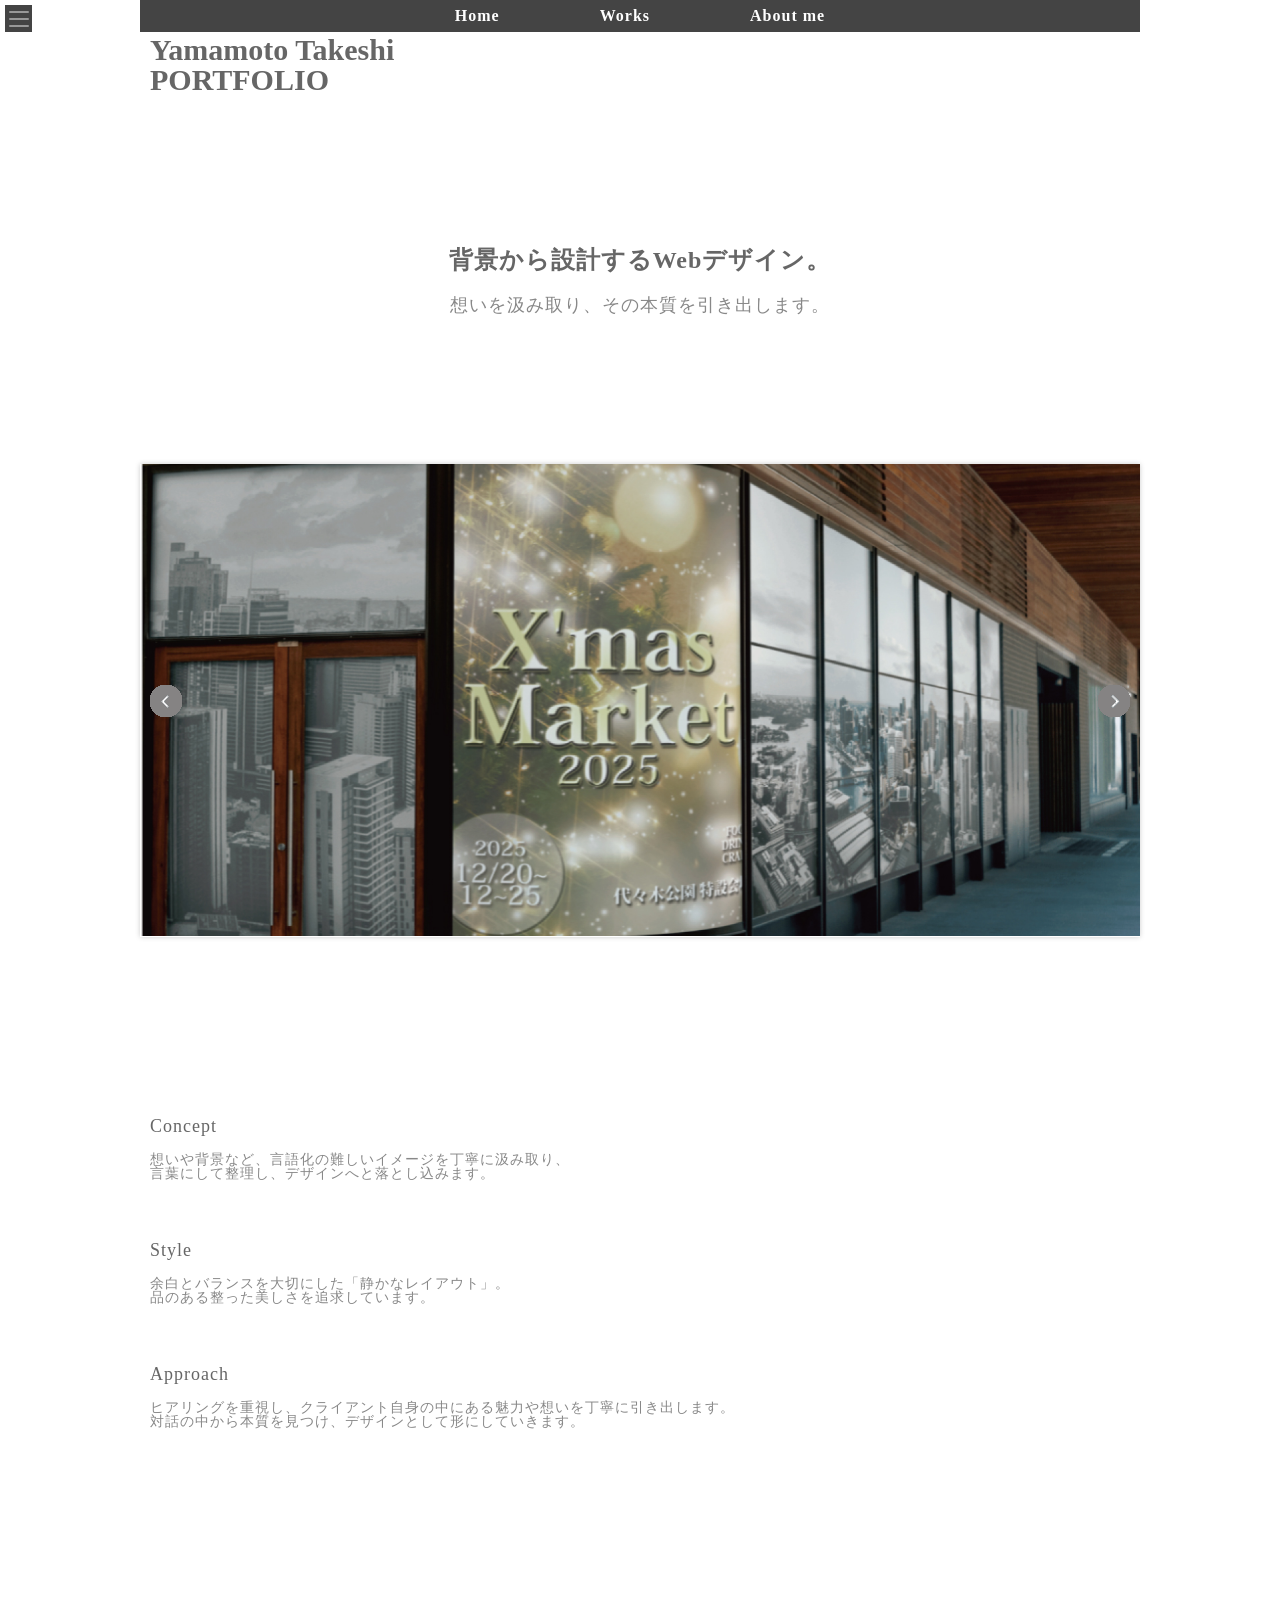
<file: index.html>
<!DOCTYPE html>
<html lang="ja">
<head>
<meta charset="UTF-8">
<meta name="viewport" content="width=device-width, initial-scale=1.0">
<title>HOME | Yamamoto Takeshi</title>
<meta name="description" content="PORTFOLIO">
<link rel="stylesheet" href="css/reset.css">
<link rel="stylesheet" href="css/jquery.bxslider.css">
<link rel="stylesheet" href="css/index.css">
<script src="js/jquery-1.12.3.min.js"></script>
<script src="js/jquery.bxslider.min.js"></script>
<script src="js/hamburger.js" defer></script>
<script src="js/jquery.bxslider.js"></script>
<script src="js/fade-in.js"></script>
<script src="js/fade-in-scroll.js"></script>
</head>

<body>
<div id="wrapper">
	<header>
		<nav>
			<ul>
				<li><a href="index.html">Home</a></li>
				<li><a href="contents.html">Works</a></li>
				<li><a href="about.html">About me</a></li>
			</ul>
		</nav>
	</header>
	<!-- header -->
		
		<div class="hamburger">
			<span></span>
			<span></span>
			<span></span>
		</div>
		<!-- span -->

		<div class="overlay"></div>
		<!-- .overlay -->
		
		<nav class="menu">
			<ul class="fade">
				<li><a href="index.html">Home</a></li>
				<li><a href="contents.html">Works</a></li>
				<li><a href="about.html">About me</a></li>
			</ul>
		</nav>
		<!-- .menu -->
		<!-- .hamburger -->
		
	<main class="clearfix">
		<section id="hero">
			<h1>Yamamoto Takeshi<br>PORTFOLIO</h1>
			<div class="hero-text">
				<h2 class="fade">背景から設計するWebデザイン。</h2>
				<p class="fade">想いを汲み取り、その本質を引き出します。</p>
			</div>
		</section>
		<!-- #hero -->
		
		<div>
			<ul id="bxslider">
				<li><img src="images/index/slider_01.jpg" alt="key"></li>
				<li><img src="images/index/slider_02.png" alt="key"></li>
				<li><img src="images/index/slider_03.png" alt="key"></li>
				<li><img src="images/index/slider_04.jpg" alt="key"></li>
			</ul>
		</div>
		<!-- #bxslider --->
		
		<section class="about">
			<article>
				<h3 class="scroll">Concept</h3>
				<p class="scroll">想いや背景など、言語化の難しいイメージを丁寧に汲み取り、</p>
				<p class="scroll">言葉にして整理し、デザインへと落とし込みます。</p>
			</article>

			<article>
		    	<h3 class="scroll">Style</h3>
		    	<p class="scroll">余白とバランスを大切にした「静かなレイアウト」。</p>
		    	<p class="scroll">品のある整った美しさを追求しています。</p>
			</article>

			<article>
		    	<h3 class="scroll">Approach</h3>
		    	<p class="scroll">ヒアリングを重視し、クライアント自身の中にある魅力や想いを丁寧に引き出します。</p>
		    	<p class="scroll">対話の中から本質を見つけ、デザインとして形にしていきます。</p>
			</article>
		</section>
		<!-- .about -->
	</main>
	<!-- main -->
	<footer>
		<p><small>&copy; 2026 Yamamoto Takeshi. All Rights Reserved.</small></p>
	</footer>
	<!-- footer -->
</div>
<!-- #wrapper -->
</body>
</html>
</file>
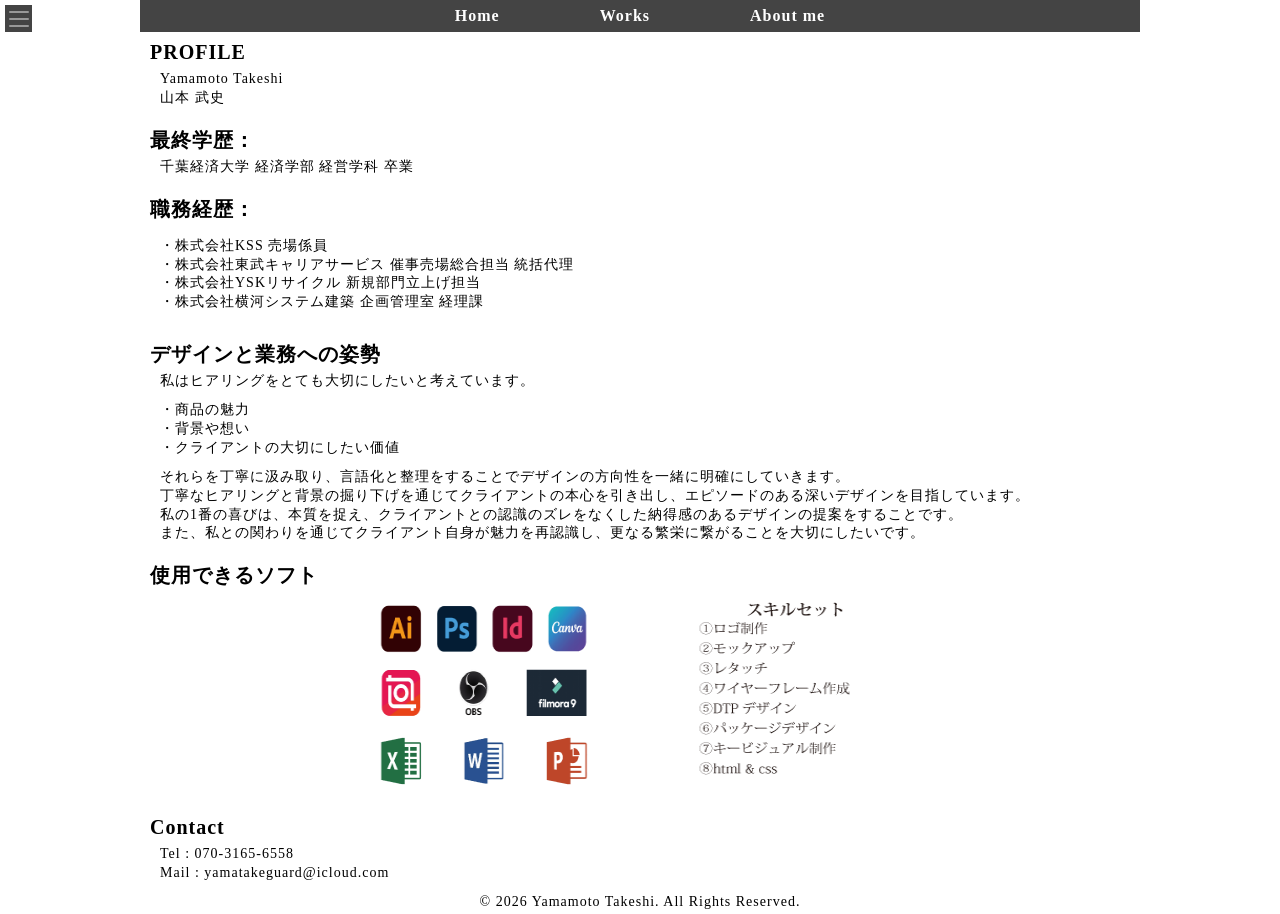
<file: about.html>
<!DOCTYPE html>
<html lang="ja">
<head>
<meta charset="UTF-8">
<meta name="viewport" content="width=device-width, initial-scale=1.0">
<title>About me | Yamamoto Takeshi</title>
<meta name="description" content="PORTFOLIO">
<link rel="stylesheet" href="css/reset.css">
<link rel="stylesheet" href="css/about.css">
<script src="js/jquery-1.12.3.min.js"></script>
<script src="js/hamburger.js" defer></script>
<script src="js/fade-in.js"></script>
<script src="js/fade-in-scroll.js"></script>
</head>
<body>
<div id="wrapper">
	<header>
		<nav>
			<ul>
				<li><a href="index.html">Home</a></li>
				<li><a href="contents.html">Works</a></li>
				<li><a href="about.html">About me</a></li>
			</ul>
		</nav>
	</header>
	<!-- header -->
		
	<div class="hamburger">
		<span></span>
		<span></span>
		<span></span>
	</div>
	<!-- span -->

	<div class="overlay"></div>
	<!-- .overlay -->
		
	<nav class="menu">
		<ul>
			<li><a href="index.html">Home</a></li>
			<li><a href="contents.html">Works</a></li>
			<li><a href="about.html">About me</a></li>
		</ul>
	</nav>
	<!-- .menu -->
	<!-- .hamburger -->
	
	<main class="clearfix fade">

		<section class="profile">
			<h2>PROFILE</h2>
			<article>
				<p>Yamamoto Takeshi</p>
				<p>山本 武史</p>
			</article>
		</section>
		<!-- .profile-->
			
		<section>
			<h2>最終学歴：</h2>
			<article>
				<p>千葉経済大学 経済学部 経営学科 卒業</p>
			</article>
		</section>
		<!-- 最終学歴 -->
		
		<section>
			<h2>職務経歴：</h2>
				<article>
					<ul>
						<li>・株式会社KSS 売場係員</li>
						<li>・株式会社東武キャリアサービス 催事売場総合担当 統括代理</li>
						<li>・株式会社YSKリサイクル 新規部門立上げ担当</li>
						<li>・株式会社横河システム建築 企画管理室 経理課</li>
					</ul>
				</article>
		</section>
		<!-- 職務経歴 -->
			
		<section class="work">
			<h2>デザインと業務への姿勢</h2>
				<article>
					<p>私はヒアリングをとても大切にしたいと考えています。</p>
						<ul>
							<li>・商品の魅力</li>
							<li>・背景や想い</li>
							<li>・クライアントの大切にしたい価値</li>
						</ul>
					<p>それらを丁寧に汲み取り、言語化と整理をすることでデザインの方向性を一緒に明確にしていきます。</p>
					<p>丁寧なヒアリングと背景の掘り下げを通じてクライアントの本心を引き出し、エピソードのある深いデザインを目指しています。</p>
					<p>私の1番の喜びは、本質を捉え、クライアントとの認識のズレをなくした納得感のあるデザインの提案をすることです。</p>
					<p>また、私との関わりを通じてクライアント自身が魅力を再認識し、更なる繁栄に繋がることを大切にしたいです。</p>
				</article>
		</section>
		<!-- .work -->
		
		<section>
			<h2>使用できるソフト</h2>
			<article class="soft">
				<img src="images/about/about01.png" alt="ソフト一覧">
				<img src="images/about/about02.png" alt="スキル一覧">
			</article>
		</section>
		
		<section id="contact">
			<h2>Contact</h2>
			<article>
				<address>
					<p>Tel : 070-3165-6558</p>
					<p>Mail : yamatakeguard@icloud.com</p>
				</address>
			</article>
		</section>
		<!-- #contact -->
		
	</main>
	<!-- main -->
	<footer>
		<p><small>&copy; 2026 Yamamoto Takeshi. All Rights Reserved.</small></p>
	</footer>
	<!-- footer -->
</div>
<!-- #wrapper -->
</body>
</html>
</file>
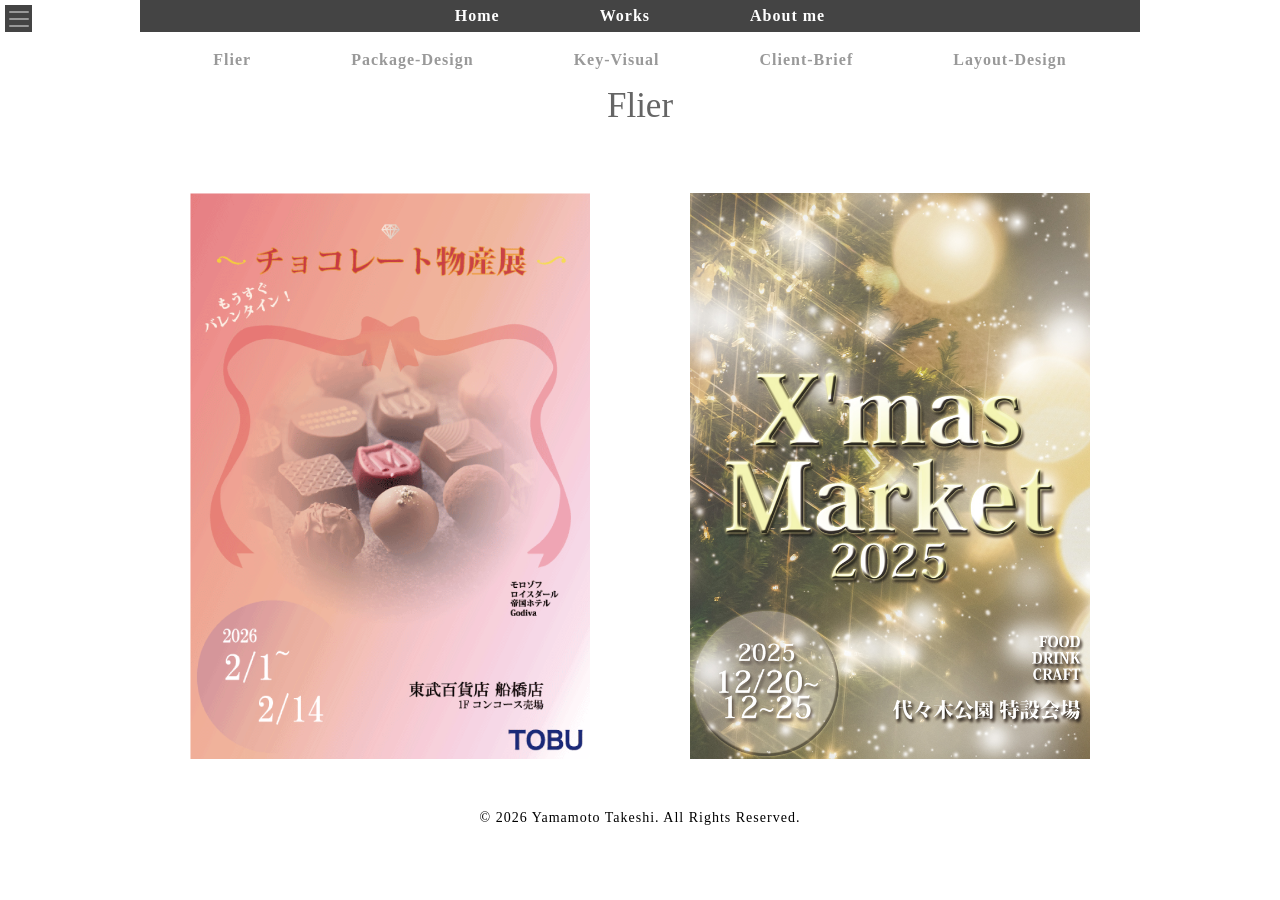
<file: contents.html>
<!DOCTYPE html>
<html lang="ja">
<head>
<meta charset="UTF-8">
<meta name="viewport" content="width=device-width, initial-scale=1.0">
<title>Works | Yamamoto Takeshi</title>
<meta name="description" content="PORTFOLIO">
<link rel="stylesheet" href="css/reset.css">
<link rel="stylesheet" href="css/contents.css">
<script src="js/jquery-1.12.3.min.js"></script>
<script src="js/hamburger.js" defer></script>
<script src="js/contents_menu.js" defer></script>
<script src="js/fade-in.js"></script>
<script src="js/fade-in-scroll.js"></script>
</head>
<body>
<div id="wrapper">
	<header>
		<nav>
			<ul>
				<li><a href="index.html">Home</a></li>
				<li><a href="contents.html">Works</a></li>
				<li><a href="about.html">About me</a></li>
			</ul>
		</nav>
	</header>
	<!-- header -->

	<div class="hamburger">
		<span></span>
		<span></span>
		<span></span>
	</div>
	<!-- span -->
				
	<div class="overlay"></div>

	<nav class="menu contents">
		<ul>
			<li class="menu_flier"><a href="javascript:void(0)">Flier</a></li>
			<li class="menu_ps"><a href="javascript:void(0)">Package-Design</a></li>
			<li class="menu_key-visual"><a href="javascript:void(0)">Key-Visual</a></li>
			<li class="menu_client-brief"><a href="javascript:void(0)">Client-Brief</a></li>
			<li class="menu_layout"><a href="javascript:void(0)">Layout-Design</a></li>
		</ul>
	</nav>
	<!-- .menu -->
	<!-- .hamburger -->

	<main class="clearfix fade">
		<nav class="content">
			<ul class="fade">
				<li class="menu_flier"><a href="javascript:void(0)">Flier</a></li>
				<li class="menu_ps"><a href="javascript:void(0)">Package-Design</a></li>
				<li class="menu_key-visual"><a href="javascript:void(0)">Key-Visual</a></li>
				<li class="menu_client-brief"><a href="javascript:void(0)">Client-Brief</a></li>
				<li class="menu_layout"><a href="javascript:void(0)">Layout-Design</a></li>
			</ul>
		</nav>

		<section id="Flier">
			<h1>Flier</h1>
			<div class="flex">
				<ul class="fade">
					<li class="flier01"><img src="images/flier/flier_01.png" alt="key"></li>
					<li class="flier02"><img src="images/flier/flier_04.jpg" alt="key"></li>
				</ul>
			</div>
			<!-- .flex -->
		</section>

		<article id="flier_menu">
			<section class="flier01">
				<h2>Design Focus</h2>
				<p>第1の目的として、通行人の人達にバレンタインが近づいていることをアピールし、贈り物を考えるきっかけ作りをしています。</p>
				<p>第2に直接的なチョコレートのイメージを広告に配置することで、贈り物選びに誘導を掛けています。</p>
				<p>第3に繰り返し視認されることで、徐々に購買意欲を促すことを目的としています。</p>
				<p>中・長期的にじわりじわりと広告効果を高める設計を意識しています。</p>
				<!-- design focus -->
			</section>

			<section class="flier01">
				<h2>Mock-Up</h2>
				<img src="images/flier/flier_02.png" alt="key">
				<!-- mock up -->
			</section>

			<section class="flier01">
				<h2>Final artwork</h2>
				<div class="flex">
					<ul>
						<li><img src="images/flier/flier_01.png" alt="key"></li>
						<li><img src="images/flier/flier_03.png" alt="key"></li>
					</ul>
				</div>
			</section>
			<!-- .flier01 -->
				
			<section class="flier02">
				<h2>Design Focus</h2>
					<p>デザイン全体に煌びやかな印象を持たせました。</p>
					<p>クリスマスを特別な日にしてくれるイベントとして、来場者に期待感を持って来て欲しいと思い制作しています。</p>
					<p>キラキラと輝く模様は、大きさの違うブラシでレイヤーを分け透明度を変化させることで深みが出しています。</p>
			</section>
			<!-- design focus -->
			<section class="flier02">
				<h2>Mock-Up</h2>
				<img src="images/flier/flier_06.jpg" alt="key">
			</section>
			<!-- mock up -->
			<section class="flier02">
				<h2>Final artwork</h2>
				<img src="images/flier/flier_04.jpg" alt="key">
				<!-- final art work -->
			</section>
			<!-- final art work -->
		</article>
		<!-- #flier_menu -->
		
		<article id="Package">
			<section class="package01">
				<h1>Package-Design</h1>
			</section>

			<section class="package01">
				<h2>Package Preview</h2>
				<img src="images/package/package01.png" alt="key">
				<!-- mock up -->
			</section>
			<!-- .package01 -->

			<section class="package01">
				<h2>Design Focus</h2>
				
				<section>
				<h3>ブランド名：Plus One</h3>
					<p>「日常を一段上のステージへ導く」という想いを込めて<br>
						Plus Oneと名付けました。</p>
				</section>
				
				<section>
				<h3>コンセプト：男性向けハイブランドコスメ</h3>
					<p>美容への関心をもつ男性が増えていることや<br>
						自分磨きに使って欲しいと想う女性からのプレゼントを想定しています。</p>
				</section>
				
				<section>
				<h3>特徴：</h3>
					<p>この商品1つで全て完結できる設計がポイントです。</p>
					<p>「失敗しなさそう」な印象や「とりあえずこれを選べば安心」と感じていただける様に、分かり易い商品構造を目指しています。</p>
					<p>ハイブランドらしい品の良さを出すため、黒のベースカラーを選びました。<br>
						大きく余白を取り、さらに縁を白くすることで視線を中央へ誘導させています。</p>
					<p>正面には内容物とキャッチコピーを配置し分かり易さを重視しました。</p>
				</section>
				
				<section>
				<h3>ブランドロゴ</h3>
					<p>・飛躍を象徴させる羽のモチーフ</p>
					<p>・数字と＋記号で記憶に残りやすくさせる</p>
					<p>・一部アクセントカラーを使用して背景に負けない視認性の確保</p>
				</section>
			</section>
			<!-- design focus -->
			
			<section class="package01">
				<h2>Package Layout</h2>
				<img src="images/package/package02.png" alt="key">
				<!-- 展開図 -->
			</section>

		</article>
		<!-- #Package -->
		
		<section id="Key-visual">
			<article class="concept">
				<section>
					<h1>Key-Visual</h1>
				</section>
				<section>
					<h2>Concept</h2>
					<p>GINZA SIXにて行うイベントを企画から考えデザインしました。現地に訪れ、マッチするイベントを広告に落とし込んだ作品です。</p>
				</section>
			</article>
			<!-- .consept -->
			<div class="flex">
				<ul>
					<li class="key-visual01"><img src="images/key-visual/key-visual_05.png" alt="key"></li>
					<li class="key-visual02"><img src="images/key-visual/key-visual_06.png" alt="key"></li>
				</ul>
			</div>
		<!-- .flex -->
		</section>
		<!-- #Key-visual -->

		<article id="Key-visual_menu">
			<section class="key-visual01">
				<h2>Final artwork</h2>
				<img src="images/key-visual/key-visual_05.png" alt="key">
			</section>
			<!-- Final artwork -->
			<section class="key-visual01">
				<h2>Process(制作背景)</h2>
				<p>実際にGINZA SIXを訪れ、奥行きと高さが印象的な空間でした。</p>
				<p>光や音といった抽象的な表現物が活かせる環境だと感じました。</p>
				<p>よみぃさんのピアノコンサートを選んだ理由は以下です。</p>
				<p>①ピアノの音色が現地の空気を壊さない</p>
				<p>②既存のファンがいる</p>
				<p>③人柄や演出を私自身が視聴しており信頼がある</p>
				<p>GINZA SIXの空気を壊さず、盛り上げるイベントとしてぜひ実現したいと感じました。</p>
			</section>
			<!-- process -->
			<section class="key-visual01">
				<h2>Design Focus(アプローチ)</h2>
				<p>よみぃとピアノを1番大切にし中央に大きく配置しました。</p>
				<p>誰の・何のイベントかパっと見で分かる様にデザインしています。</p>
				<p>背景に「羽を薄く装飾し、ピアノ全体にオーバレイ」を加えています。</p>
				<p>広告全体でよみぃさんの奏でるピアノの旋律がとても美しいことを表現したいと考えました。</p>
			</section>
			<!-- design focus -->
			<section class="key-visual01">
				<h2>Mock-Up</h2>
				<img src="images/key-visual/key-visual_01.png" alt="key">
			</section>
			<!-- mock-up -->
			<!-- .key-visual01 -->
			
			<section class="key-visual02">
				<h2>Final artwork</h2>
				<img src="images/key-visual/key-visual_06.png" alt="key">
			</section>
			<!-- final artwork -->
			<section class="key-visual02">
				<h2>Design Focus</h2>
				<p>GINZA SIXのオリジナルテナントのオープン告知です。</p>
				<p>GINZA SIXという空間を壊さないことに重点を置き、その中で何を置くべきかを考えました。</p>
				<p>「香り」は主張しすぎず、それでいて確かな存在感があります。</p>
				<p>空間に自然に溶け込むその特性に着目し、PERFUME SHOPをデザインしました。</p>
				<p>ロゴはGINZA SIXのGとSを使いフレグランスボトルを想起させるモチーフにしています。</p>
			</section>
			<!-- design focus -->
			<section class="key-visual02">
				<h2>Mock-Up</h2>
				<img src="images/key-visual/key-visual_07.jpg" alt="key">
			</section>
			<!-- mock-up -->
			<!-- .key-visual02 -->
		</article>
		<!-- #Key-visual_menu -->
		
		<article id="Client-brief_menu">
			<section id="client-brief01">
				<h1>Client-brief</h1>
				<p>クライアントの要望をヒアリングし、イメージやコンセプトのすり合わせを重ねながらデザインへと落とし込んだ作品です。</p>
				<p>要望だけでなくその背景に踏み込み、クライアントの想いを丁寧に引き出し設計しました。</p>
			</section>
			<!-- Client-brief -->
			<section id="client-brief01">
				<h2>Key visual</h2>
				<img src="images/client-brief/client-brief_06.jpg" alt="key">
			</section>
			<!-- Key visual -->
			<section id="client-brief01">
				<img src="images/client-brief/client-brief_03.png" alt="key">
				<p>ヒヤリングを通してこちらの企業イメージは「静かな生活ブランド」の形成だと感じました。</p>
				<p>企業の想いを引き出す事ができ「忙しい日常の中で、身体と心を整える」という商品コンセプトへたどり着くことができました。</p>
			</section>
			<!-- ヒヤリングシート -->
			<section id="client-brief01">
				<h2>Final artwork</h2>
				<p>朝食の印象を強くするため朝の背景を入れると同時に、</p>
				<p>青と白をメインカラーにおいてプロテインのイメージを払拭し身体に優しい印象を与えています。</p>
				<p>修正依頼としてProteinをMorningに変え、メインのフレーク画像を大きくしました。</p>
				<img src="images/client-brief/client-brief_01.png" alt="key">
			</section>
			<!-- final artwork -->
			<section id="client-brief01">
				<h2>Concept design</h2>
				<p>ヒヤリング内容から感じた所感でコンセプトイメージをデザインしたものです。</p>
				<p>方向性は良かったのでブラッシュアップさせていく形で修正を掛けていきました。</p>
				<img src="images/client-brief/client-brief_08.png" alt="key">
			</section>
			<!-- concept design -->
			<!-- .client-brief01 -->
		</article>
		<!-- #Client-brief_menu -->
		
		<article id="Layout">
			<section>
				<h1>Layout Design<br>
				(空間デザイン)</h1>
				<p>私が通った訓練校のレイアウトとその様子です。</p>
				<p>机は全てモニターに視線が向くよう配置されています。<br>
					「左4列・右2列」の構成で中央に通路を設けたレイアウトとなっています。</p>
				<h2>現在レイアウト</h2>
				<img src="images/Layout/Layout_01.png" alt="現在レイアウト">
				<img src="images/Layout/Layout_03.png" alt="現在イメージ">
				<h2>課題</h2>
				<p>教育体制の特徴として全員が講義についていけるよう、講義を適宜中断し理解が追いついていない受講生の元へ行き、その場でフォローを行う体制をとっています。</p>
				<p>その中で感じたことは、動線が狭いため人の流れが悪く、講義の進行にも影響を及ぼしている点でした。</p>
				<p>私なりに解決に向けた新しいレイアウトを考案し、空間デザインとしてまとめました。</p>
			</section>
			
			<section>
				<h2>改善レイアウト</h2>
				<p>対向式オフィスレイアウトに変更し、訓練校としてより実務を想定したオフィス空間を設計しました。</p>
				<img src="images/Layout/Layout_02.png" alt="新レイアウト">
				<img src="images/Layout/Layout_04.jpg" alt="新レイアウトイメージ">
				<p>課題であった動線は、講師が生徒の元へ行き易いように改善しています。同時に受講生の離着席をスムーズにすることもねらいの1つです。</p>
				<p>また、全員が対面で会議ができる様になることでグループワークが行い易い環境も作れると考えています。</p>
				<img src="images/Layout/Layout_05.jpg" alt="パーテーション">
				<p>さらに工夫として、対面席にはデスクパーテーションを置きたいと考えています。視線を遮る事で、プライバシー確保と集中力の分散を防ぐ効果を期待しています。</p>
				<h2>新たな課題</h2>
				<p>新たな課題として、Google Meetなどの画面共有アプリの導入が必須となることがあげられます。</p>
			</section>
		</article>
		<!-- #Layout -->
				
		<footer>
			<p><small>&copy; 2026 Yamamoto Takeshi. All Rights Reserved.</small></p>
		</footer>
		<!-- footer -->
	</main>
	<!-- main -->
</div>
<!-- #wrapper -->
</body>
</html>
</file>
<file: css/index.css>
@charset "utf-8";

html {
	font-size: 62.5%;
}



/*** clearfix ***/
.clearfix::after{
    content: "";
    display: block;
    clear: both;
}


/*** wrapper ***/
#wrapper{
	max-width: 1000px;
	margin: 0 auto;
}



/*** main ***/
main{
	height: auto;
	width: 100%;
}



/*** hearder ***/
header nav ul {
	gap: 10%;
}

header nav ul li a {
	display: block;
}



/*** font-family ***/
body{
	font-family: serif;
}



/*** text-decoration ***/
a{
	text-decoration: none;
}



/*** ハンバーガーボタン ***/
.hamburger
{
	/*** 横棒 ***/
	flex-direction: column;/* flexの縦並べ */
	gap: 5px;
	/*** 押し込みアニメーション ***/
	transition: transform 0.15s ease, box-shadow 0.15s ease;
}

.hamburger:active{
	transform: scale(0.92);
}

.hamburger span {
	display: block;
	height: 2px;/* 線の太さ */
	width: 80%;/* 線の広さ＝長さ */
	border-radius: 10px;
}

.hamburger:hover
{
	opacity: 0.5;
}



/*** ハンバーガーメニュー ***/
.menu
{
	width: auto;/* menuの大きさ */
	border-right: 1px solid #999;/* 境界線 */
	transform: translateX(-100%);/* ハンバーガーメニュの初期位置 */
	transition: transform 0.2s ease;/*スライド速度 */
}



/*** ハンバーガーメニューのactive処理 ***/
.menu.active {
  transform: translateX(0);/* スライド後のポジション */
}



/*** ハンバーガーメニュー表示時に背景をグレーにする ***/
.overlay {
	position: fixed;
	top: 0;
	left: 0;
	width: 100%;
	height: 100%;
	opacity: 0;/* 要素（色）を隠すための処理 */
	visibility: hidden;/* ハンバーガーメニューを出す前 */
	transition: 0.2s ease;/* 戻る速度 */
}

.overlay.active {
  opacity: 1;/* 要素（色）が完全表示される */
  visibility: visible;
}



/*** ハンバーガーメニュー内の編集 ***/
.menu ul li a {
	display: block;
	position: relative;/* hoverした時に下線を出す */
}

.menu ul li a::after{
	content: "";
	position: absolute;
	height: 1px;/* 線の太さ */
	transition: width 0.2s ease;/* 速さ */
	left: 0;
	bottom: 1rem;/* 下線位置 */
	width: 0;/* hoverしてない時 */
}

.menu ul li a:hover::after {
	width: 100%;
}



/*** flex ***/
header nav ul,
.hamburger {
	display: flex;
	justify-content: center;
	align-items: center;
}



/*** 背景色 ***/
header,
.hamburger
{
	background: #444;
}

body,
main,
.menu
{
	background: #fff;
}

.hamburger span,
.menu ul li a::after
{
	background: #999;
}

.overlay
{
  background: rgba(0,0,0,0.3);
}



/*** 高さ調整 ***/
header nav ul li a {
	padding: 0.5em 0;
	box-sizing: border-box;

}



/*** ハンバーガーボタン ***/
.hamburger {
	width: 25px;
	height: 25px;
	border: 1px solid #444;
	cursor: pointer;
}



/*** ポジション調整 ***/
.menu,
section h1
{
	padding: 0.1em 1rem;
	box-sizing: border-box;
}

.hamburger
{
	position: fixed;/* ハンバーガーボタンの位置 */
	top: 5px;
	left: 5px;
}

.menu
{
	position: fixed;/* ハンバーガーメニューの位置 */
	top: 0;
	left: 0;
}



/*** 文字間隔 ***/
ul li,
article h3,
section h2,
p
{
	letter-spacing: 0.1rem;
}



/*** 太字 ***/
a,
section h1,
section h2
{
	font-weight: bold;
}



/*** 中央寄せ ***/
section h2,
#hero p,
footer
{
	text-align: center;
}



/*** スクリーン比率 ***/
header,
#bxslider img,
.about
{
	width: 100%;
	margin: 0 auto;
}



/*** height ***/
img
{
	height: auto;
}

.menu
{
	height: 100%;
	box-sizing: border-box;
}



/*** 幅間隔調整 ***/
article
{
	padding: 3em 0;
	box-sizing: border-box;
}

main section h2,/* キャッチコピー */
main section article h3/* 見出し */
{
	margin-bottom: 1em;
	box-sizing: border-box;
}

#hero div,/* キャッチコピー */
.about/* about全体 */
{
	padding: 15em 1rem;
	box-sizing: border-box;
}

.menu ul/* ハンバーガーメニュー */
{
	padding: 10rem 0;
	box-sizing: border-box;
}

.menu ul li a/* ハンバーガーメニュー */
{
	padding: 1em 0;/* 空白部分を選択出来る様に */
	box-sizing: border-box;
}



/*** z-index ***/
.hamburger {
	z-index: 1000;
}

.menu {
	z-index: 900;
}

.overlay {
  z-index: 800; /* menuより下 */
}



/*** カラー ***/
nav ul li a:hover/* ハンバーガーメニュー */
{
	color: #000;
}

#hero p,/* キャッチコピー */
article p/* about詳細 */
{
	color: #888;
}

header nav ul li a
{
	color: #fff;
}

section h1,/* 氏名 *//* PORTFOLIO */
#hero h2,/* キャッチコピー */
article h3/* 見出し */
{
	color: #666;
}

nav ul li a,/* ハンバーガーメニュー */
header nav ul li a:hover
{
	color: #999;
}



/*** フォントサイズ ***/
nav ul li a
{
	font-size: 1.6rem;
}

section h1/* 氏名 */
{
	font-size: 3rem;
}
section h2/* キャッチコピー */
{
	font-size: 2.4rem;
}

#hero p,/* キャッチコピー */
main section article h3/* 見出し */
{
	font-size: 1.8rem;
}

footer p,
article p/* about詳細 */
{
	font-size: 1.4rem;
}
/**************************************/
/*** responsive ***/
@media screen and (max-width:768px) {
	#wrapper,
	main
	{
		width: 100%;
	}
	
	/* スマホ用に文字の横付け回避 */
	section
	{
		width: 100%;
		padding: 0 1.6rem;
		box-sizing: border-box;
		margin: 0 auto;
	}
	
	article{
		padding: 2rem;
	}
	
	h1{
		text-align: center;	
	}
}
/**************************************/
</file>
<file: css/about.css>
@charset "utf-8";

html {
	font-size: 62.5%;
	box-sizing: border-box;
}



/*** clearfix ***/
.clearfix::after{
    content: "";
    display: block;
    clear: both;
}



/*** body ***/
body{
	background-color: #fff;
	font-family: serif;
}



/*** a ***/
a{
	text-decoration: none;
	font-weight: bold;
}



/*** wrapper ***/
#wrapper{
	max-width: 1000px;
	margin: 0 auto;
}



/*** header ***/
header{
	width: 100%;
	background: #444;
}

header nav ul{
	display: flex;
	justify-content: center;
	align-items: center;
	gap: 10%;
	font-size: 1.6rem;
}

header nav ul li a {
	display: block;
	padding: 0.5em 0;
	color: #fff;
}



/*** 文字間隔 ***/
p,
section h2,
ul li
{
	letter-spacing: 0.1rem;
}



/*** hoverアクション ***/
header nav ul li a:hover{
	color: #999;
}

.hamburger:hover {
	opacity: 0.5;
	cursor: pointer;
}

.menu ul li a::after{
	content: "";
	position: absolute;
	height: 1px;/* 線の太さ */
	transition: width 0.2s ease;/* 速さ */
	left: 0;
	bottom: 1rem;/* 下線位置 */
	width: 0;/* hoverしてない時 */
	background: #999;
}

.menu ul li a:hover::after {
	width: 100%;
}

.menu ul li a:hover {
	color: #000;
}


/*** main ***/
main{
	height: auto;
	width: 100%;
	background-color: #fff;
}



/*** hamburgerの箱 ***/
.hamburger {
	position: fixed;
	display: flex;
	/*** hamburgerの位置 ***/
	top: 5px;
	left: 5px;
	/*** 箱の大きさ ***/
	width: 25px;
	height: 25px;
	background-color: #444;
	border: 1px solid #444;
	cursor: pointer;
	z-index: 1000;
	/*** 横棒 ***/
	flex-direction: column;/* flexの縦並べ */
	justify-content: center;
	align-items: center;
	gap: 0.5rem;
	/*** 押し込みアニメーション ***/
	transition: transform 0.15s ease, box-shadow 0.15s ease;
}

.hamburger:active{
	transform: scale(0.92);
}

.hamburger span {
	display: block;
	height: 2px;/* 線の太さ */
	background-color: #999;
	width: 80%;/* 線の広さ＝長さ */
	border-radius: 10px;
}



/*** ハンバーガーメニュー ***/
.menu {
	position: fixed;
	/*** menuの位置 ***/
	top: 0;
	left: 0;
	z-index: 900;
	/*** menuの大きさ ***/
	width: 100px;
	height: 100%;
	background-color: #fff;
	font-size: 1.8rem;
	border-right: 1px solid #999;/* 境界線 */
	transform: translateX(-100%);/* ハンバーガーメニュの初期位置 */
	transition: transform 0.2s ease;/*スライド速度 */
}



/*** ハンバーガーメニューのactive処理 ***/
.menu.active {
	transform: translateX(0);/* スライド後のポジション */
}



/*** ハンバーガーメニュー表示時に背景をグレーにする ***/
.overlay {
	position: fixed;
	top: 0;
	left: 0;
	width: 100%;
	height: 100%;
	opacity: 0;/* 要素（色）を隠すための処理 */
	visibility: hidden;/* ハンバーガーメニューを出す前 */
	transition: 0.2s ease;/* 戻る速度 */
	z-index: 800; /* menuより下 */
	background: rgba(0,0,0,0.3);
}

.overlay.active {
	opacity: 1;/* 要素（色）が完全表示される */
	visibility: visible;
}



/*** hamburgermenuの編集 ***/
.menu ul {
	padding: 10rem 0;
	box-sizing: border-box;
}

.menu ul li a {
	display: block;
	padding: 2rem 0px;/*** 空白部分を選択出来る様に ***/
	color: #999;
	position: relative;/* hoverした時に下線を出す */
}



/*** section毎の隙間 ***/
section {
	width: 100%;
	padding: 1rem;
	box-sizing: border-box;
}



/*** 見出し(h2) ***/
section h2 {
	font-size: 2rem;
	font-weight: bold;
	margin-bottom: 0.5em;
}



/*** 内容文(p) ***/
section ul li,
section p,
footer {
	font-size: 1.4rem;
	margin-bottom: 0.35em;
}



/*** 内容部分(p)の位置調整 ***/
.menu,
section article {
	padding: 0 1rem;
}



/*** 箇条書き部分の隙間調整 ***/
section ul {
	padding: 1em 0;
}



/*** 中央寄せ ***/
.soft,
footer {
	text-align: center;
}



/*** width ***/
.soft img{
	width: 210px;
	height: 200px;
	padding: 0 5rem;
}

/******************************************/
/*** responsive ***/
@media screen and (max-width:768px) {
	#wrapper,
	main
	{
		width: 100%;
	}
	
	main{
		height: auto;	
	}
	
	/* スマホ用に文字の横付け回避 */
	section
	{
		width: 100%;
		padding: 1rem 1.6rem;
		box-sizing: border-box;
	}
}
/******************************************/
</file>
<file: css/contents.css>
@charset "utf-8";

html {
	font-size: 62.5%;
}



/*** clearfix ***/
.clearfix::after{
    content: "";
    display: block;
    clear: both;
}



/*** font-family ***/
body{
	font-family: serif;
}



/*** wrapper ***/
#wrapper{
	max-width: 1000px;
	margin: 0 auto;
}



/*** ハンバーガーメニューボタン ***/
.hamburger {
	width: 25px;
	height: 25px;/* 箱の大きさ */
	border: 1px solid #444;/* 外枠 */
	/*** 押し込みアニメーション ***/
	transition: transform 0.15s ease, box-shadow 0.15s ease;
}

.hamburger:active{
	transform: scale(0.92);
}



/*** span ***/
span {
	display: block;
	height: 2px;/* 線の太さ */
	width: 80%;/* 線の広さ＝長さ */
	border-radius: 10px;
}



/*** ハンバーガーメニュー ***/
.menu {
	border-right: 1px solid #999;/* 境界線 */
	transform: translateX(-100%);/* ハンバーガーメニュー初期位置 */
	transition: transform 0.2s ease;/* 表示速度 */
}

.menu.active/* 表示位置 */
{
  transform: translateX(0);
}



/*** ハンバーガーメニュー表示時に背景をグレーにする ***/
.overlay {
	background: rgba(0,0,0,0.3);
	opacity: 0;
	visibility: hidden;
	transition: 0.2s ease;
}

.overlay.active {
	opacity: 1;
	visibility: visible;
}



/*** ハンバーガーメニューのhoverアクション ***/
.menu ul li a {
	position: relative;
}

.menu ul li a::after{
	content: "";
	position: absolute;
	height: 1px;/* 下線太さ */
	transition: width 0.2s ease;/* 速度 */
	left: 0;/* 初期位置 */
	bottom: 1rem;/* 下線位置 */
	width: 0;/* 初期長さ */
}

.menu ul li a:hover::after {
	width: 100%;
}



/*** object-fit ***/
section img {
	object-fit: contain;
}



/*** hoverした時に半透明化とカーソル表示 ***/
.hamburger:hover,
#Key-visual img:hover,
#Flier img:hover {
	opacity: 0.5;
	cursor: pointer;
}



/*** ポジション ***/
.overlay,
.menu/* ハンバーガーメニュー */
{
	position: fixed;
	top: 0;
	left: 0;
}

.hamburger
{
	position: fixed;
	top: 5px;
	left: 5px;
}



h1{
	font-size: 3.5rem;
	margin-bottom: 5rem;
	opacity: 0.6;
	font-weight: 500;
}

h3{
	width: 60%;
	text-align: left;
}

h2{
	opacity: 0.7;
}


/*** 横の中央寄せ ***/
main .content ul,
header nav ul,
#Key-visual ul,
.hamburger
{
	justify-content: center;
}

h2,
.concept,
footer{
	text-align: center;
}

/*** 縦向き ***/
section,
.hamburger {
	flex-direction: column;
}



/*** 縦の中央寄せ ***/
.hamburger,
header nav ul,
section
{
	align-items: center;
}



/*** gap ***/
.hamburger {
	gap: 0.5rem;
}

main .content ul,
header nav ul
{
	gap: 10%;
}



/*** 背景色 ***/
header nav,
.hamburger
{
	background: #444;
}


.menu ul li a::after,
span
{
	background-color: #999;
}

body,
main,
.menu
{
	background-color: #fff;
}


/*** カラー ***/
.menu ul li a:hover,
main .content ul li a:hover
{
	color: #000;	
}

.menu ul li a,
header a:hover,
main .content ul li a
{
	color: #999;
}

header nav ul li a
{
	color: #fff;
}



/*** height ***/
.overlay,
.menu
{
	height: 100%;
}

section,
main,
img
{
	height: auto;
}



/*** z-index ***/
.overlay {
  z-index: 800; /* ,menuより下 */
}

.menu {
	z-index: 900;
}

.hamburger {
	z-index: 1000;
}



/*** 太字 ***/
a,
section h2,
h3
{
	font-weight: bold;
}



/*** text-decoration ***/
a{
	text-decoration: none;
}



/*** 見出し下線 ***/
main h2
{
	text-decoration: underline;
	text-decoration-color: pink;
}

main h3
{
	text-decoration: underline;
	text-decoration-color: skyblue;
}


/*** display ***/

/* flex */
#Flier ul,
#Key-visual ul,
header nav ul,
section,
main .content ul,
.hamburger,
.flex ul
{
	display: flex;
}

/* block */
header nav ul li a,
.menu ul li a/* ハンバーガーメニュー */
{
	display: block;
}



/*** width ***/
main,
.overlay,
header,
section
{
	width: 100%;
}

.menu
{
	width: auto;
}

section p/* 文章全体の横幅 */
{
	width: 60%;
	margin: 0 auto;
}

section img/* コンテンツ内全ての画像の大きさ */
{
	width: 60%;
}



/* 各種画像 */
.flex img,
#Key-visual img,
#Flier img
{
	width: 100%;
}



/*** 間隔調整 ***/
header nav ul li a {
	padding: 0.5em 0;
	box-sizing: border-box;
}

.flex ul li {
	padding: 2rem 5rem;
	box-sizing: border-box;
}

section img,
section h2,
.concept
{
	margin-bottom: 3rem;
	box-sizing: border-box;
}

.menu ul {
	padding: 10rem 1rem;
	box-sizing: border-box;
}

main nav ul,
.menu ul li a{
	padding: 2rem 0;
	box-sizing: border-box;
}

h3,
main p{
	margin-bottom: 1em;
	box-sizing: border-box;
}

article section {
	padding: 3rem 0;
	box-sizing: border-box;
}



/*** フォントサイズ ***/
h3,
p
{
	font-size: 1.4rem;
}

section h2 {
	font-size: 2.5rem;
}

.concept,
ul li a{
	font-size: 1.6rem;
}



/*** 文字間隔調整 ***/
main p
{
	margin-bottom: 1em;
}



/*** 文字幅 ***/
h3
section h2,
ul li,
p
{
	letter-spacing: 0.1rem;
}



/*** client-brief ***/

/****************************************/
/*** responsive ***/
@media screen and (max-width:768px) {
	
	#wrapper {
	width: 100%;
	}
	
	main{
	width: 100%;
	height: auto;
	}
	
	
	
	/*** スマホ様にナビゲーションの非表示 ***/
	main nav{
	display: none;
	}
	
	
	
	/*** 縦向きに変更 ***/
	section div ul
	{
		display: flex;
		align-items: center;
		flex-direction: column;
	}
	
	
	
	/*** section ***/
	section img
	{
		width: 100%;/* 画像はスマホサイズ */
		height: auto;
	}
	
	section p
	{
		width: 100%;
		padding: 0 1.6rem;/* 文字の横付け回避 */
	}
}
/****************************************/
</file>
